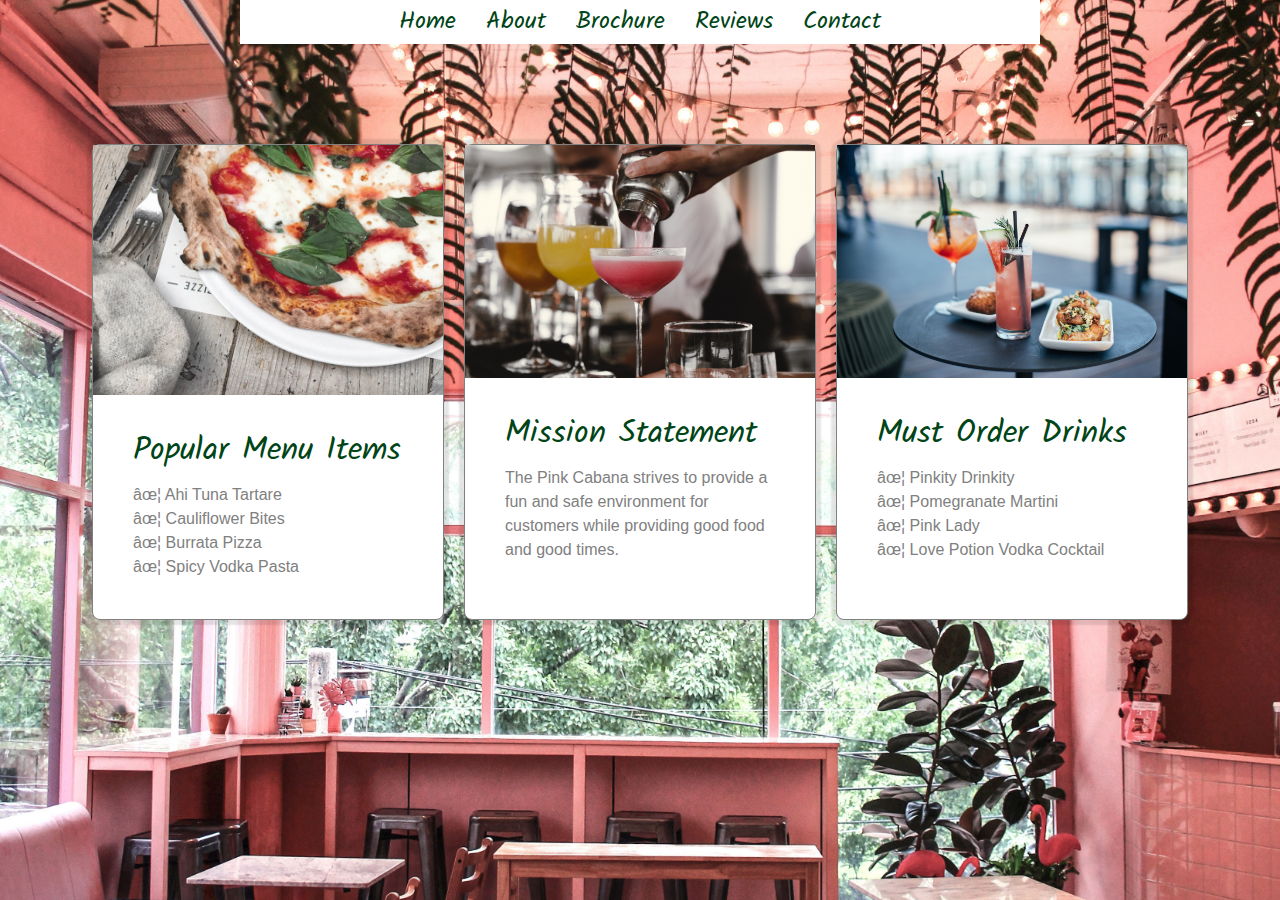
<file: about.html>
<!DOCTYPE HTML>
<html>

<head>

<meta charset=”UTF-8”>

<!-- THE TITLE WILL APPEAR IN THE BROWSER WINDOW OR TAB -->
<title>         </title>
<link rel="stylesheet" type="text/css" href="styles-contact.css">
 
<link rel="preconnect" href="https://fonts.googleapis.com"> 
<link rel="preconnect" href="https://fonts.gstatic.com" crossorigin> 
<link href="https://fonts.googleapis.com/css2?family=Kalam:wght@300&display=swap" rel="stylesheet">


</head>

<body>
    <nav>
        <ul>
            <li><a href="index.html">Home</a></li>
            <li><a href="about.html">About</a></li>
            <li><a href="brochurepinkcabana.pdf">Brochure</a></li>
            <li><a href="https://www.yelp.com">Reviews</a></li>
            <li><a href="mailto:ttoutoun@calpoly.edu">Contact</a></li>
        </ul>
    </nav>
<!-- create a section with a class of cards to wrap all the cards -->
<div class="cards">
    <div class="card">
      <!-- create a div with a class of photo -->
      <div class="cardphoto">
        <img src="food.jpg" alt="popular food" />
      </div> <!-- end of photo -->
      <article class="cardarticle">
        <h3 class="cardH1">Popular Menu Items</h3><br>
        <p> ✦ Ahi Tuna Tartare</p>
        <p> ✦ Cauliflower Bites</p>
        <p> ✦ Burrata Pizza</p>
        <p> ✦ Spicy Vodka Pasta</p>
      </article>
    </div>
    <div class="card">
      <div class="cardphoto">
        <img src="martinis.jpg" alt="image of martinis" />
      </div> <!-- end of photo -->
      <article class="cardarticle">
        <h3 class="cardH1">Mission Statement</h3><br>
        <p>The Pink Cabana strives to provide a fun and safe environment for customers while providing good food and good times. </p>
      </article>
    </div><!-- end of card -->
    <!-- end of section here -->
    <div class="card">
      <!-- create a div with a class of photo -->
      <div class="cardphoto">
        <img src="foodanddrinks.jpg" alt="popular drink" />
      </div> <!-- end of photo -->
      <article class="cardarticle">
        <h3 class="cardH1">Must Order Drinks</h3><br>
           <p> ✦ Pinkity Drinkity</p>
           <p> ✦ Pomegranate Martini</p>
           <p> ✦ Pink Lady</p>
           <p> ✦ Love Potion Vodka Cocktail</p>
      </article>
    </div>
  </div>
  
</div> <!-- end of center div -->
     


</body>

</html>
</file>
<file: styles-contact.css>
/*This is my 377 FoCo Web Page Project using Eric Meyer's reset at the top of my page -- your CSS starts on line 56 */



/* http://meyerweb.com/eric/tools/css/reset/ 
   v2.0 | 20110126
   License: none (public domain)
*/

html, body, div, span, applet, object, iframe,
h1, h2, h3, h4, h5, h6, p, blockquote, pre,
a, abbr, acronym, address, big, cite, code,
del, dfn, em, img, ins, kbd, q, s, samp,
small, strike, strong, sub, sup, tt, var,
b, u, i, center,
dl, dt, dd, ol, ul, li,
fieldset, form, label, legend,
table, caption, tbody, tfoot, thead, tr, th, td,
article, aside, canvas, details, embed, 
figure, figcaption, footer, header, hgroup, 
menu, nav, output, ruby, section, summary,
time, mark, audio, video {
	margin: 0;
	padding: 0;
	border: 0;
	font-size: 100%;
	font: inherit;
	vertical-align: baseline;
}
/* HTML5 display-role reset for older browsers */
article, aside, details, figcaption, figure, 
footer, header, hgroup, menu, nav, section {
	display: block;
}
body {
	line-height: 1;
}
ol, ul {
	list-style: none;
}
blockquote, q {
	quotes: none;
}
blockquote:before, blockquote:after,
q:before, q:after {
	content: '';
	content: none;
}
table {
	border-collapse: collapse;
	border-spacing: 0;
}



/* ---------- This is the beginning of my 377 FoCo Web Page Project ------------ */

html, body {
  height: 100%;
  width: 100%;
  padding: 0;
  margin: 0;
  background-image: url("restaurant.jpg");
  background-size: cover;
  background-repeat: no-repeat;
  background-attachment: fixed;
  background-position: center;
}

.center {
    width: 600px;
	height: 800px;
	padding: 2%;
	text-align: center;
    margin: 100px auto;
	text-align: center;
}

   
#logo {
    margin-bottom: 16px;
	border: 3px dashed pink;
	text-align: center;
}

h1 {
	/* FONT-FAMILY GOES HERE CHOOSE FROM TYPEKIT OR GOOGLE FONTS */
	font-family: 'Kalam', cursive;
	font-size: 2.5em;
    margin: 0px auto 10px auto;
	color: #004417;
  background-color: #fff;
}

h2 {
	 /* FONT-FAMILY GOES HERE CHOOSE FROM TYPEKIT OR GOOGLE FONTS */
   font-family: 'Kalam', cursive;
	 font-size: 2em;
    line-height: 1.4;
    color: #004417;
    padding: 0px 0px;
    margin: 0px auto 25px auto;
    background-color: #fff;
}

p {
	/* FONT-FAMILY GOES HERE CHOOSE FROM TYPEKIT OR GOOGLE FONTS */
	font-family: 'Kalam', cursive;
	font-size: 1.2em;
    line-height: 1.6;
    color: #fff;
}
    
nav{
	font-family: 'Kalam', cursive;
	font-size: 1.5em;
	width: 800px;
	margin: 0 auto;
	background-color: #fff;
	border-width: 3px 0;
	text-align: center;
	margin: top 2em;
 }   
 
 nav li{
	display: inline;
 }

 nav a {
	display: inline-block;
	padding: 10px;
	color:  #004417;
	text-decoration: none;
 }
  
 a:hover {
	color: #004417;
	background: pink;
 } 
 /* Code for cards */

/* sets everything to zero */

* {
    margin: 0;
    padding: 0;
  }
 
  .cardphoto img {
    display: block;
    max-width: 100%; /* makes image responsive if needed but makes sure it doesn't stretch */
  }
 
  /* make the Section class cards here.  */
 
  .cards {
    display: flex;
    justify-content: center;
    flex-wrap: wrap;
    margin-bottom: 50px;
  }
 
  /* make the card flex. The default is row so change flex direction to vertical. */
  .card {
    background-color: white;
    display: flex;
    flex-direction: column;
    margin: 10px;
	margin-top: 100px;
    min-width: 250px;
    max-width: 350px;
    border-radius: 0.5rem;
    border-style: solid;
    border-width: 1px;
    border-color: gray;
    box-shadow: 0 0 2px 5px rgba(0, 0, 0, 0.1);
    position: relative;
    top: 0;
  }
  .card:hover {
    transition: all 0.1s ease-in;
    top: -2px;
    box-shadow: 0 4px 5px rgba(0, 0, 0, 0.2);
  }
 
  .cardphoto {
    max-height: 250px;
    overflow: hidden;
  }
 
  .cardarticle {
    padding: 2.5rem;
    flex-grow: 1;
  }
 
  /* typography */
  .cardH1 {
    font-family: 'Kalam', cursive;
	font-size: 2rem;
    margin: 0;
    color: #004417;
  }
 
  .card p {
    font-family: 'Capriola', sans-serif;
	font-size: 1rem;
    line-height: 1.5;
  }
 
  .card footer {
    font-family: 'Kalam', cursive;
	font-size: 1.2rem;
    font-weight: bold;
    color: #999;
    text-transform: uppercase;
    margin: 0;
    text-align: center;
  }

  h3{
      color:#444;
  }
 
  .card p {
      color: grey;
  }
</file>
